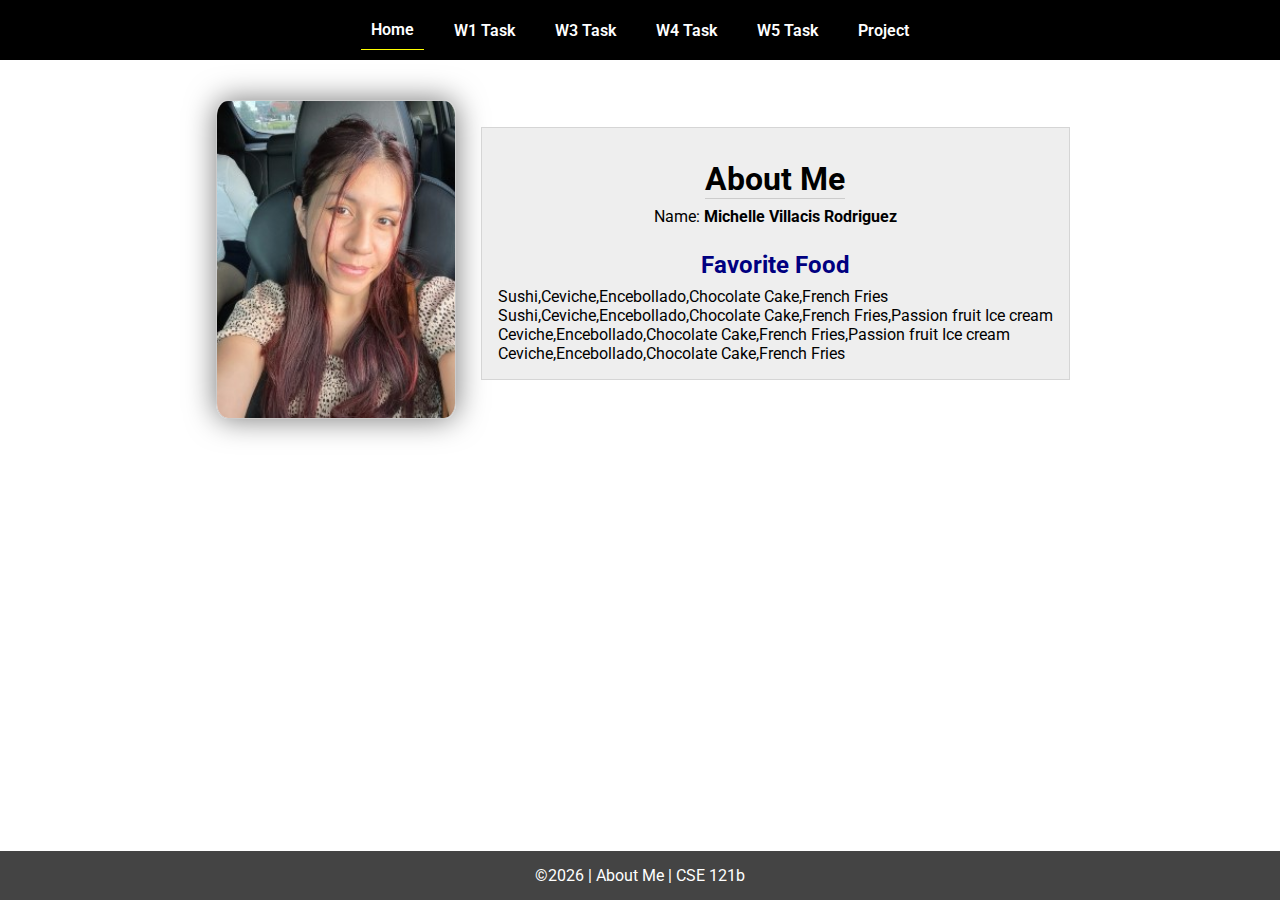
<file: index.html>
<!DOCTYPE html>
<html lang="en">

<head>
  <meta charset="UTF-8">
  <meta name="viewport" content="width=device-width, initial-scale=1.0">
  <title>About Me | CSE 121b | W02: Programming Tasks</title>
  <link rel="preconnect" href="https://fonts.googleapis.com">
  <link rel="preconnect" href="https://fonts.gstatic.com" crossorigin>
  <link href="https://fonts.googleapis.com/css2?family=Roboto:wght@400;600&display=swap"
    rel="stylesheet">
  <link rel="stylesheet" href="styles/main.css">
</head>

<body>
  <nav>
    <ul id="menu">
      <li><a id="toggleMenu">&equiv;</a></li>
      <li><a href="index.html" class="active">Home</a></li>
      <li><a href="w01-task.html">W1 Task</a></li>
      <li><a href="w03-task.html">W3 Task</a></li>
      <li><a href="w04-task.html">W4 Task</a></li>
      <li><a href="w05-task.html">W5 Task</a></li>
      <li><a href="project-task.html">Project</a></li>
    </ul>
  </nav>
  <main id="home">
    <picture>
      <img src="images/placeholder.png" alt="Placeholder Image">
    </picture>
    <section>
      <h1>About Me</h1>
      <div class="info">Name: <span id="name"></span></div>
      <h2>Favorite Food</h2>
      <div class="block" id="food"></div>
    </section>
  </main>
  <footer>
    &copy;<span id="year"></span> | About Me | CSE 121b
  </footer>
  <script src="scripts/main.js"></script>
  <script src="scripts/w02-task.js"></script>
</body>

</html>
</file>
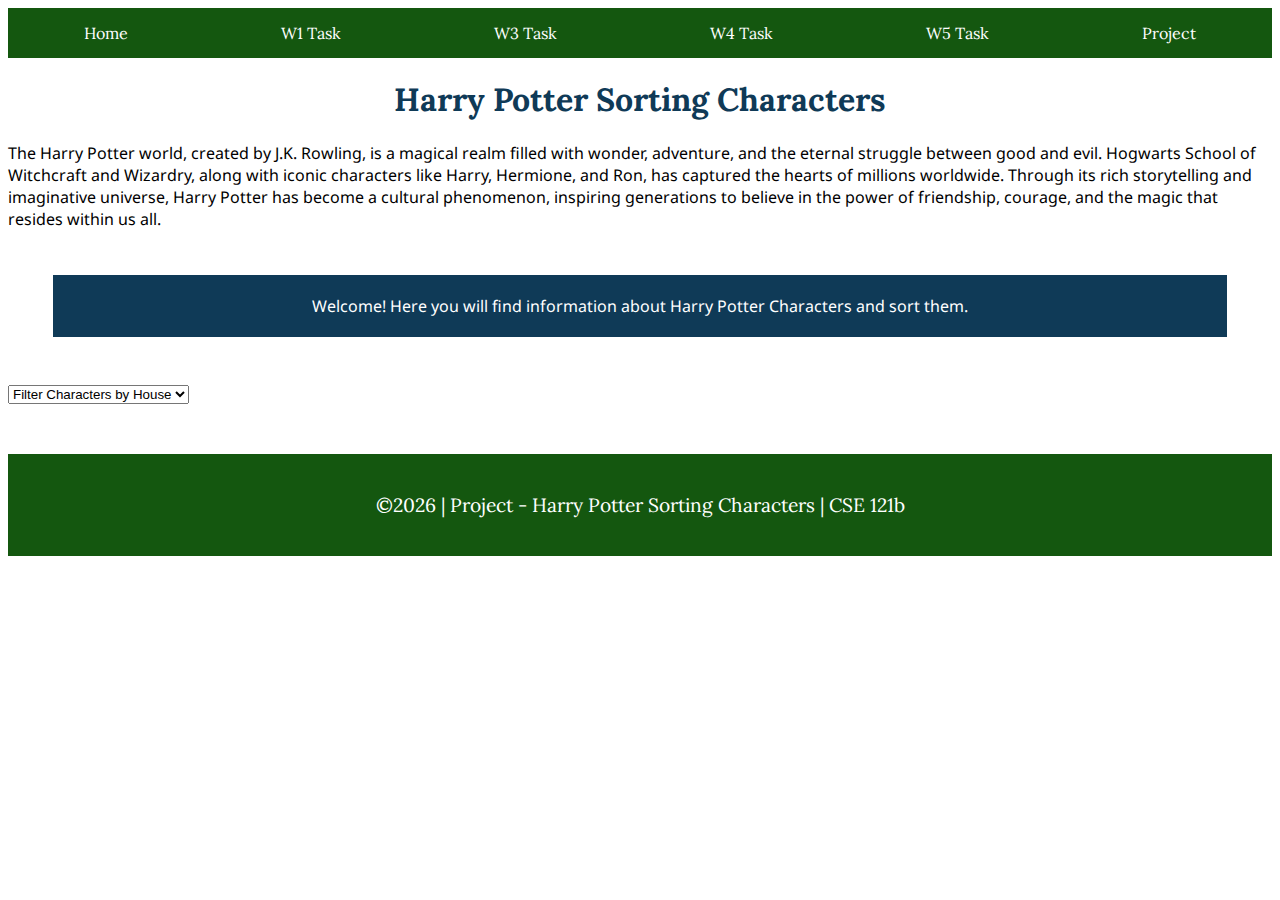
<file: project-task.html>
<!DOCTYPE html>
<html lang="en">
<head>
    <meta charset="UTF-8">
    <meta name="viewport" content="width=device-width, initial-scale=1.0">
    <title>Project | Harry Potter Sorting Characters</title>
    <link rel="stylesheet" href="styles/project.css">
</head>
<body>

    <nav>
        
        <a href="index.html">Home</a>
        <a href="w01-task.html">W1 Task</a>
        <a href="w03-task.html">W3 Task</a>
        <a href="w04-task.html">W4 Task</a>
        <a href="w05-task.html" class="active">W5 Task</a>
        <a href="project-task.html">Project</a>
        
    </nav>

    <main>

        <h1>Harry Potter Sorting Characters</h1>
        <p id="info1">The Harry Potter world, created by J.K. Rowling, is a magical realm filled with wonder, adventure, and the eternal struggle between good and evil. 
            Hogwarts School of Witchcraft and Wizardry, along with iconic characters like Harry, Hermione, and Ron, has captured the hearts of millions worldwide. 
            Through its rich storytelling and imaginative universe, Harry Potter has become a cultural phenomenon, inspiring generations to believe in the power of friendship, courage, and the magic that resides within us all.</p>
        <p id="info">Welcome! Here you will find information about Harry Potter Characters and sort them.</p> 

        <select id="filtered" title="Choose a data filter.">
            <option value="" disabled selected>Filter Characters by House</option>
            <option value="gryffindor">Gryffindor</option>
            <option value="slytherin">Slytherin</option>
            <option value="ravenclaw">Ravenclaw</option>
            <option value="hufflepuff">Hufflepuff</option>
            <option value="all">No Filter</option>
        </select>

        <div id="characters">
        </div>


    </main>

    <footer>
       <p>&copy;<span id="year"></span> | Project - Harry Potter Sorting Characters | CSE 121b</p>
    </footer>

    <script>
        document.getElementById("year").innerHTML = new Date().getFullYear();
    </script>
    <script src="scripts/project.js"></script>


    
</body>
</html>
</file>
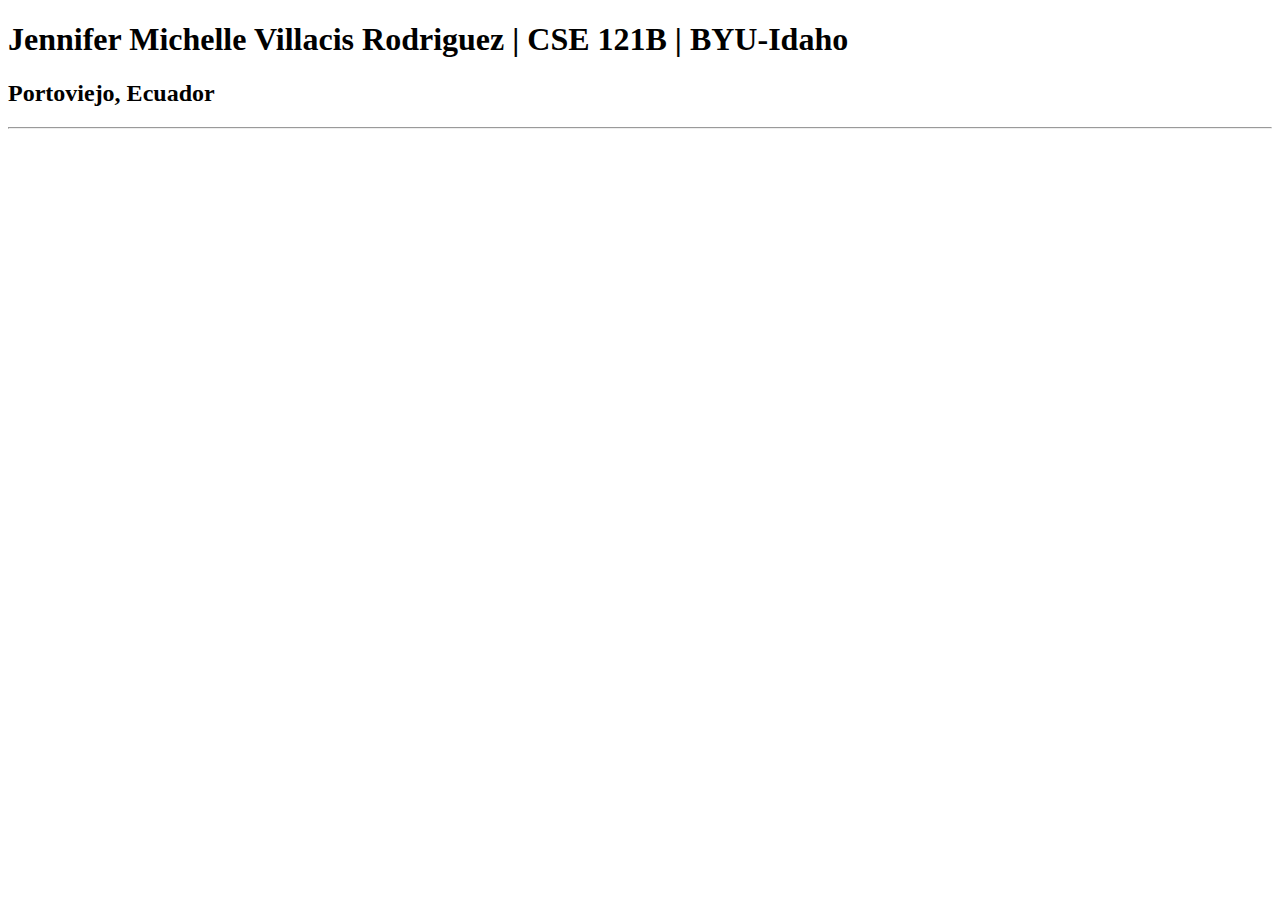
<file: test.html>
<!DOCTYPE html>
<html lang="en">
<head>
    <meta charset="UTF-8">
    <meta name="viewport" content="width=device-width, initial-scale=1.0">
    <title>Jennifer Michelle Villacis Rodriguez | CSE 121B | BYU-Idaho</title>
</head>
<body>

    <h1>Jennifer Michelle Villacis Rodriguez | CSE 121B | BYU-Idaho </h1>
    <h2>Portoviejo, Ecuador</h2>
    <hr>
    
</body>
</html>
</file>
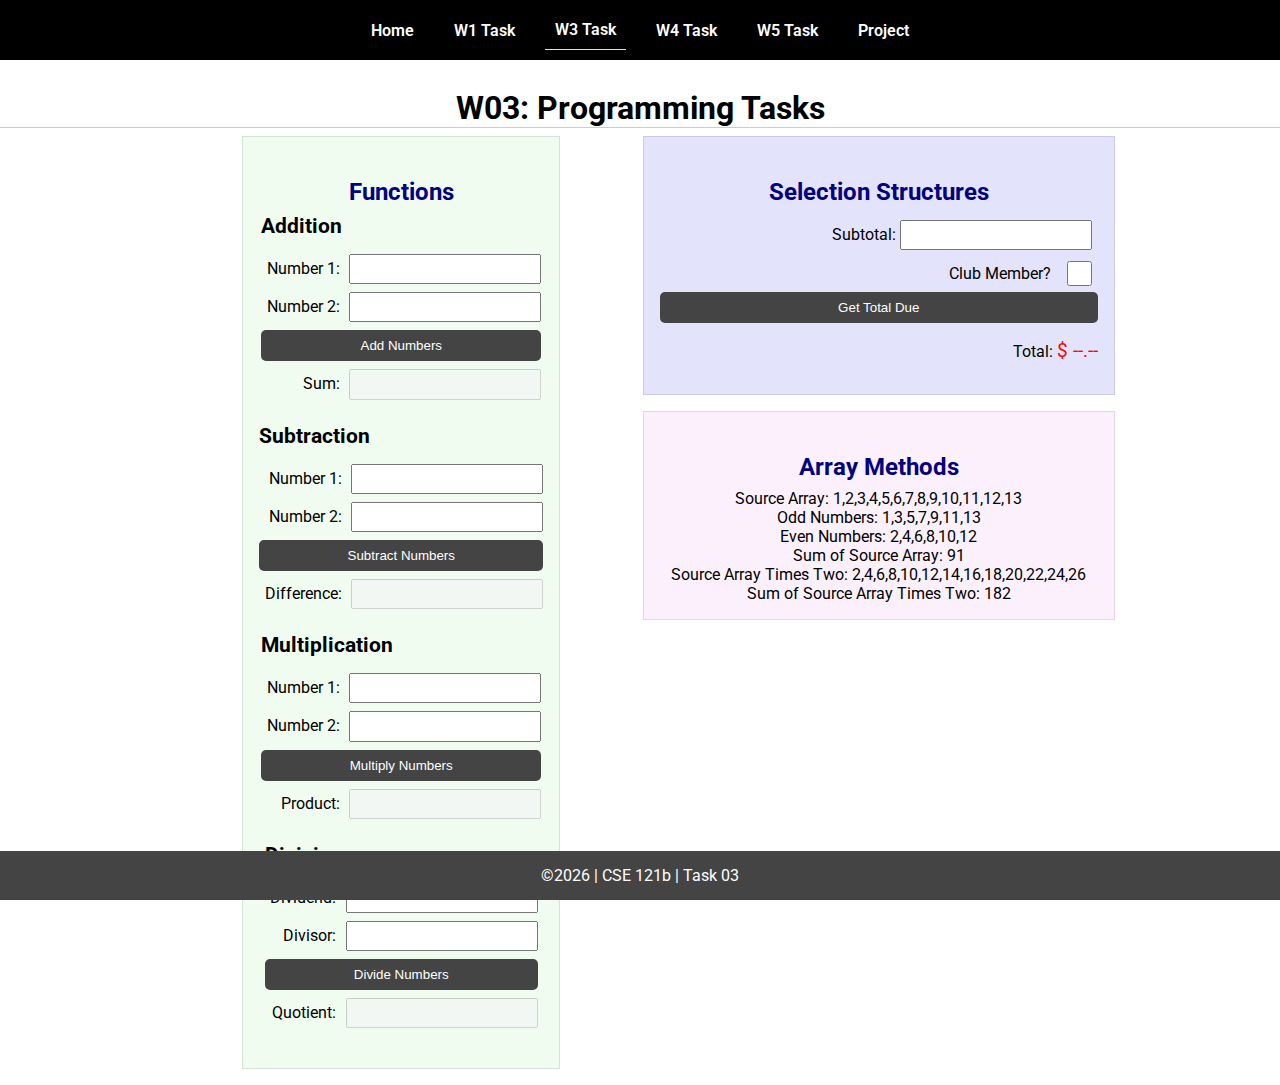
<file: w03-task.html>
<!DOCTYPE html>
<html lang="en">

<head>
    <meta charset="UTF-8">
    <meta name="viewport" content="width=device-width, initial-scale=1.0">
    <title>CSE 121b | W03: Programming Tasks</title>
    <link rel="preconnect" href="https://fonts.googleapis.com">
    <link rel="preconnect" href="https://fonts.gstatic.com" crossorigin>
    <link href="https://fonts.googleapis.com/css2?family=Roboto:wght@400;600&display=swap"
        rel="stylesheet">
    <link rel="stylesheet" href="styles/main.css">
</head>

<body>
    <nav>
        <ul id="menu">
            <li><a id="toggleMenu">&equiv;</a></li>
            <li><a href="index.html">Home</a></li>
            <li><a href="w01-task.html">W1 Task</a></li>
            <li><a href="w03-task.html" class="active">W3 Task</a></li>
            <li><a href="w04-task.html">W4 Task</a></li>
            <li><a href="w05-task.html">W5 Task</a></li>
            <li><a href="project-task.html">Project</a></li>
        </ul>
    </nav>>
    <header>
        <h1>W03: Programming Tasks</h1>
    </header>
    <main id="task3">
        <section id="section1">
            <h2>Functions</h2>
            <article>
                <h3>Addition</h3>
                <div>
                    <label for="add1">Number 1:</label>
                    <input type="text" id="add1" name="add1">
                </div>
                <div>
                    <label for="add2">Number 2:</label>
                    <input type="text" id="add2" name="add2">
                </div>
                <div>
                    <input type="button" id="addNumbers" value="Add Numbers">
                </div>
                <div>
                    <label for="sum">Sum:</label>
                    <input type="text" id="sum" name="sum" disabled>
                </div>
            </article>
            <article>
                <h3>Subtraction</h3>
                <div>
                    <label for="subtract1">Number 1:</label>
                    <input type="text" id="subtract1" name="subtract1">
                </div>
                <div>
                    <label for="subtract2">Number 2:</label>
                    <input type="text" id="subtract2" name="subtract2">
                </div>
                <div>
                    <input type="button" id="subtractNumbers" value="Subtract Numbers">
                </div>
                <div>
                    <label for="difference">Difference:</label>
                    <input type="text" id="difference" name="difference" disabled>
                </div>
            </article>
            <article>
                <h3>Multiplication</h3>
                <div>
                    <label for="factor1">Number 1:</label>
                    <input type="text" id="factor1" name="factor1">
                </div>
                <div>
                    <label for="factor2">Number 2:</label>
                    <input type="text" id="factor2" name="factor2">
                </div>
                <div>
                    <input type="button" id="multiplyNumbers" value="Multiply Numbers">
                </div>
                <div>
                    <label for="product">Product:</label>
                    <input type="text" id="product" name="product" disabled>
                </div>
            </article>
            <article>
                <h3>Division</h3>
                <div>
                    <label for="dividend">Dividend:</label>
                    <input type="text" id="dividend" name="dividend">
                </div>
                <div>
                    <label for="divisor">Divisor:</label>
                    <input type="text" id="divisor" name="divisor">
                </div>
                <div>
                    <input type="button" id="divideNumbers" value="Divide Numbers">
                </div>
                <div>
                    <label for="quotient">Quotient:</label>
                    <input type="text" id="quotient" name="quotient" disabled>
                </div>
            </article>
        </section>
        <div>
            <section id="section2">
                <h2>Selection Structures</h2>
                <label class="right">Subtotal:
                    <input type="number" id="subtotal" size="5">
                </label>
                <label class="middle right">
                    Club Member?
                    <input type="checkbox" id="member">
                </label>
                <div class="right">
                    <input type="button" id="getTotal" value="Get Total Due">
                </div>
                <div class="right">Total:
                    <span class="larger" id="total">$ --.--</span>
                </div>
            </section>
            <section id="section3">
                <h2>Array Methods</h2>
                <p>
                    Source Array: <span id="array"></span>
                </p>
                <p>
                    Odd Numbers: <span id="odds"></span>
                </p>
                <p>
                    Even Numbers: <span id="evens"></span>
                </p>
                <p>
                    Sum of Source Array: <span id="sumOfArray"></span>
                </p>
                <p>
                    Source Array Times Two: <span id="multiplied"></span>
                </p>
                <p>
                    Sum of Source Array Times Two: <span id="sumOfMultiplied"></span>
                </p>
            </section>
        </div>
    </main>
    <footer>
        &copy;<span id="year"></span> | CSE 121b | Task 03
    </footer>
    <script src="scripts/main.js"></script>
    <script>
        document.getElementById("year").innerHTML = new Date().getFullYear();
    </script>
    <script src="scripts/w03-task.js"></script>
</body>

</html>
</file>
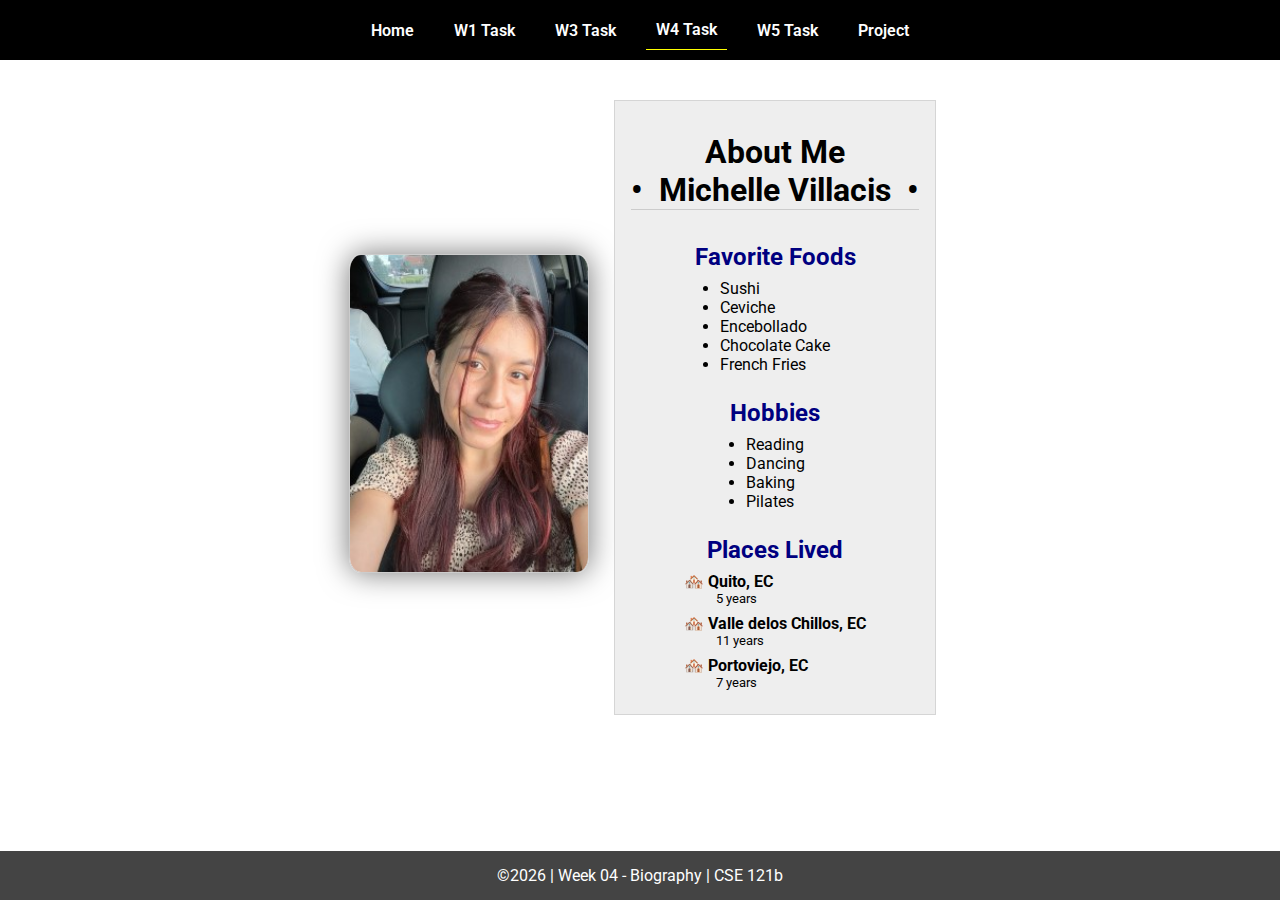
<file: w04-task.html>
<!DOCTYPE html>
<html lang="en">

<head>
  <meta charset="UTF-8">
  <meta name="viewport" content="width=device-width, initial-scale=1.0">
  <title>CSE 121b | W04: Programming Tasks</title>
  <link rel="preconnect" href="https://fonts.googleapis.com">
  <link rel="preconnect" href="https://fonts.gstatic.com" crossorigin>
  <link href="https://fonts.googleapis.com/css2?family=Roboto:wght@400;600&display=swap"
    rel="stylesheet">
  <link rel="stylesheet" href="styles/main.css">
</head>

<body>
  <nav>
    <ul id="menu">
      <li><a id="toggleMenu">&equiv;</a></li>
      <li><a href="index.html">Home</a></li>
      <li><a href="w01-task.html">W1 Task</a></li>
      <li><a href="w03-task.html">W3 Task</a></li>
      <li><a href="w04-task.html" class="active">W4 Task</a></li>
      <li><a href="w05-task.html">W5 Task</a></li>
      <li><a href="project-task.html">Project</a></li>
    </ul>
  </nav>
  <main id="home">
    <picture>
      <img id="photo" src="images/placeholder.png" alt="Placeholder Image">
    </picture>
    <section>
      <h1>About Me<br>• &nbsp;<span id="name"></span>&nbsp; •</h1>
      <h2>Favorite Foods</h2>
      <ul id="favorite-foods"></ul>
      <h2>Hobbies</h2>
      <ul id="hobbies"></ul>
      <h2>Places Lived</h2>
      <dl id="places-lived"></dl>
    </section>
  </main>

  <footer>
    &copy;<span id="year"></span> | Week 04 - Biography | CSE 121b
  </footer>
  <script src="scripts/main.js"></script>
  <script>
    document.getElementById("year").innerHTML = new Date().getFullYear();
  </script>
  <script src="scripts/w04-task.js"></script>
</body>

</html>
</file>
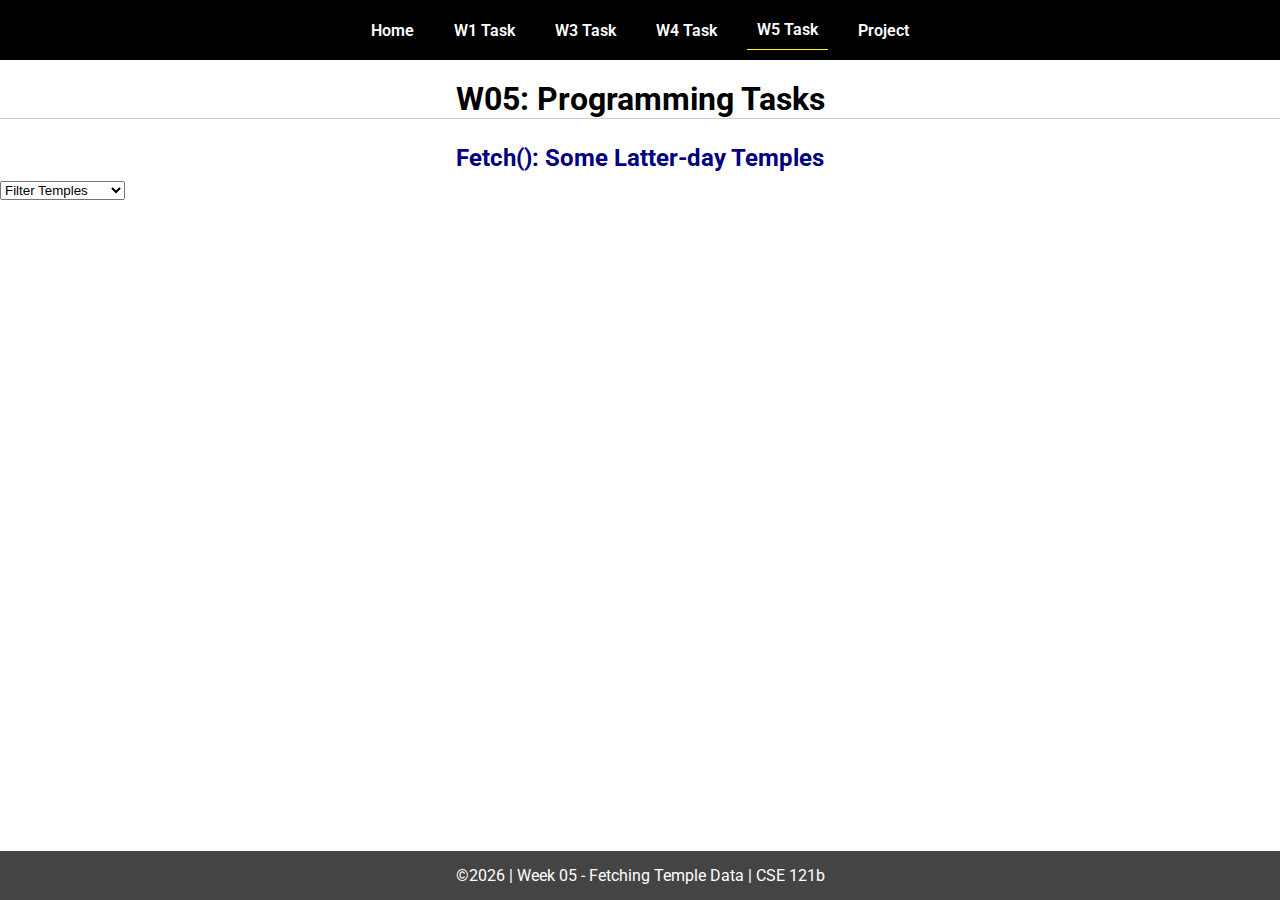
<file: w05-task.html>
<!DOCTYPE html>
<html lang="en">

<head>
  <meta charset="UTF-8">
  <meta name="viewport" content="width=device-width, initial-scale=1.0">
  <title>CSE 121b | W05: Programming Tasks</title>
  <link rel="preconnect" href="https://fonts.googleapis.com">
  <link rel="preconnect" href="https://fonts.gstatic.com" crossorigin>
  <link href="https://fonts.googleapis.com/css2?family=Roboto:wght@400;600&display=swap"
    rel="stylesheet">
  <link rel="stylesheet" href="styles/main.css">
</head>

<body>
  <nav>
    <ul id="menu">
      <li><a id="toggleMenu">&equiv;</a></li>
      <li><a href="index.html">Home</a></li>
      <li><a href="w01-task.html">W1 Task</a></li>
      <li><a href="w03-task.html">W3 Task</a></li>
      <li><a href="w04-task.html">W4 Task</a></li>
      <li><a href="w05-task.html" class="active">W5 Task</a></li>
      <li><a href="project-task.html">Project</a></li>
    </ul>
  </nav>
  <main id="gridly">
    <h1>W05: Programming Tasks</h1>
    <h2>Fetch(): Some Latter-day Temples</h2>

    <select id="filtered" title="Choose a data filter.">
      <option value="" disabled selected>Filter Temples</option>
      <option value="utah">Utah</option>
      <option value="notutah">Outside of Utah</option>
      <option value="older">Built Before 1950</option>
      <option value="all">No Filter</option>
    </select>

    <div id="temples">
    </div>
  </main>


  <footer>
    &copy;<span id="year"></span> | Week 05 - Fetching Temple Data | CSE 121b
  </footer>
  <script src="scripts/main.js"></script>
  <script>
    document.getElementById("year").innerHTML = new Date().getFullYear();
  </script>
  <script src="scripts/w05-task.js"></script>
</body>

</html>
</file>
<file: styles/main.css>
/* Universal Selector */
* {
    margin: 0;
    padding: 0;
    box-sizing: border-box;
}

/* HTML Selectors */
body {
    font-family: 'Roboto', Helvetica, sans-serif;
}

nav {
    background-color: black;
    width: 100%;
    position: fixed;
    top: 0;
}

nav ul {
    display: flex;
    flex-direction: column;
    align-items: center;
    max-width: -moz-fit-content;
    max-width: fit-content;
    margin: 0 auto;
}

nav ul li {
    flex: 1 1 auto;
}

nav ul li:first-child {
    display: block;
    font-size: 2rem;
}

nav ul li:first-child a {
    padding: 1px 10px;
}

nav ul li {
    display: none;
    list-style: none;
    margin: 10px;
}

nav ul li a {
    display: block;
    padding: 10px;
    text-decoration: none;
    font-weight: 600;
    color: white;
    text-align: center;
}

nav ul li a:hover {
    background-color: #efefef;
    color: black;
}

h1,
h2 {
    text-align: center;
    margin: 1rem 0 .5rem;
}

h1 {
    border-bottom: 1px solid #ccc;
}

#gridly h1 {
    margin-top: 80px;
}

h2 {
    font-size: 1.5rem;
    color: navy;
    text-align: center;
    margin-top: 25px;
}

h3 {
    font-size: 1.3rem;
    margin-bottom: 1rem;
}

header {
    margin-top: 70px;
}

picture {
    margin: 0 auto;
}

picture img {
    width: 240px;
    height: auto;
    border-radius: 5%;
    border: 1px solid #ccc;
    box-shadow: 0 0 30px #777;
}

section {
    display: flex;
    flex-direction: column;
    align-items: center;
    margin: 0 auto 1rem;
    border: 1px solid rgba(0, 0, 0, .1);
    padding: 1rem;
    background-color: #eee;
}

article {
    margin-bottom: 1rem;
}

article div {
    margin-bottom: .5rem;
    text-align: right;
}

label {
    padding: .35rem;
}

input {
    padding: .35rem;
}

input[type="button"] {
    padding: .5rem;
    background-color: #444;
    color: white;
    border: none;
    border-radius: 5px;
    cursor: pointer;
    width: 100%
}

input[type="checkbox"] {
    width: 25px;
    height: 25px;
}

dt {
    font-weight: 700;
}

dt::before {
    content: "🏘️ ";
}

dd {
    margin: 0 0 .5rem 2rem;
    font-size: smaller;
}

footer {
    background-color: #444;
    color: white;
    padding: 15px;
    text-align: center;
    width: 100%;
    position: fixed;
    bottom: 0;
}

/* Class Selectors */
.active {
    border-bottom: 1px solid yellow;
}

.open li {
    display: block;
}

.block {
    display: block;
}

.larger {
    font-size: larger;
    color: red;
}

.right {
    width: 100%;
    text-align: right;
}

.middle {
    display: flex;
    align-items: center;
    justify-content: right;
    gap: 1rem;
}

/* ID Selectors */

#home {
    margin-top: 125px;
    display: grid;
    grid-template-columns: 1fr;
    grid-gap: 20px;
    align-items: center;
    justify-content: center;
}


#section1 {
    background-color: rgb(225, 250, 225, .5);
}

#section2 {
    background-color: rgba(200, 200, 250, 0.5);

}

#section2 div {
    margin-bottom: 1rem;
}

#section3 {
    background-color: rgb(250, 225, 250, .5);
}

#sortBy {
    appearance: none;
    display: flex;
    padding: .5rem;
    background-color: #eee;
    color: #444;
    font-weight: 700;
    margin: 1rem auto;
    width: 200px;
    border: 1px solid rgba(0, 0, 0, .2);
    text-align: center;
}

#sortBy option:disabled {
    font-style: italic;
    padding: 1rem;
    background-color: #111;
    color: #eee;
}

#temples {
    display: grid;
    grid-template-columns: repeat(auto-fit, minmax(320px, 1fr));
    grid-gap: .5rem;
    align-items: center;
    margin-bottom: 3rem;
}

#temples article {
    height: 250px;
    margin: .5rem;
    border: 1px solid rgba(0, 0, 0, .1);
    padding: 1rem;
    background-color: #eee;
    display: flex;
    flex-direction: column;
    align-items: center;
    justify-content: center;
}

#temples h4 {
    color: navy;
    font-size: smaller;
}


#temples img {
    width: 250px;
    height: auto;
    box-shadow: 0 0 30px #777;
    margin: .5rem;
}

/* Media Queries */
@media only screen and (min-width: 32.5em) {
    nav ul {
        flex-direction: row;
    }

    nav ul li:first-child {
        display: none;
    }

    nav ul li {
        display: block;
    }

    section {
        min-width: 300px;
    }

    #home {
        margin: 100px auto 20px;
        grid-template-columns: 250px 1fr;
        max-width: -moz-fit-content;
        max-width: fit-content;
    }

    #task3 {
        display: grid;
        grid-template-columns: 1fr 1fr;
        grid-gap: 5px;
        margin: 0 auto;
        max-width: 950px;
    }

}
</file>
<file: styles/project.css>
@import url('https://fonts.googleapis.com/css2?family=Lora:ital,wght@0,400..700;1,400..700&family=Noto+Sans:ital,wght@0,100..900;1,100..900&display=swap');
body {
    background-color: white;
    font-family: 'Noto Sans', sans-serif;
    max-width: 1600px;
}
nav {
    display: flex;
    justify-content: space-around;
    align-items: center;
    font-family: "Lora", serif;
    background-color: #14570F;
}

nav a {
    color: white;
    text-decoration: none;
    padding: 15px; 
    border-radius: 10px;
    transition: 0.3s; 
}

nav a:hover {
    text-decoration: underline;
}

/* Heading Styles */
h1 {
    font-family: 'Lora', serif;
    text-align: center;
    color: #0F3A57;
}

/* Subheading Styles */
#info {
    background-color: #0F3A57;
    color: white;
    text-align: center;
    padding: 20px;
    margin: 45px; 
}
#characters {
    display: grid;
    grid-template-columns: repeat(auto-fit, minmax(400px, 1fr)); 
    grid-gap: 1rem; 
    align-items: center;
    margin-bottom: 3rem;
}

#characters article {
    height: 300px; 
    margin: 1rem; 
    border: 1px solid rgba(0, 0, 0, .1);
    padding: 1.5rem; 
    background-color: #eee;
    display: flex;
    flex-direction: column;
    align-items: center;
    justify-content: center;
}

#characters h4 {
    font-family: 'Lora', serif;
    color: #0F3A57;
    font-size: larger; 
}

#characters img {
    width: 100%;
    height: 100%; 
    box-shadow: 0 0 30px #777;
    margin: 1rem; 
}
.gryffindor {
    background-color: #841b1b;
    color: white;
    padding: 5px;
}

.slytherin {
    background-color: #14570F;
    color: white;
    padding: 5px;
}

.ravenclaw {
    background-color: #0F3A57;
    color: white;
    padding: 5px;
}

.hufflepuff {
    background-color: #b38722;
    color: black;
    padding: 5px;
}

/* Footer Styles */
footer {
    background-color: #14570F;
    color: white;
    padding: 20px; 
    margin-top: 50px; 
    display: flex;
    justify-content: space-around;
    align-items: center;
    font-family: 'Lora', serif;
}

footer p {
    font-size: 1.2em;
}
</file>
